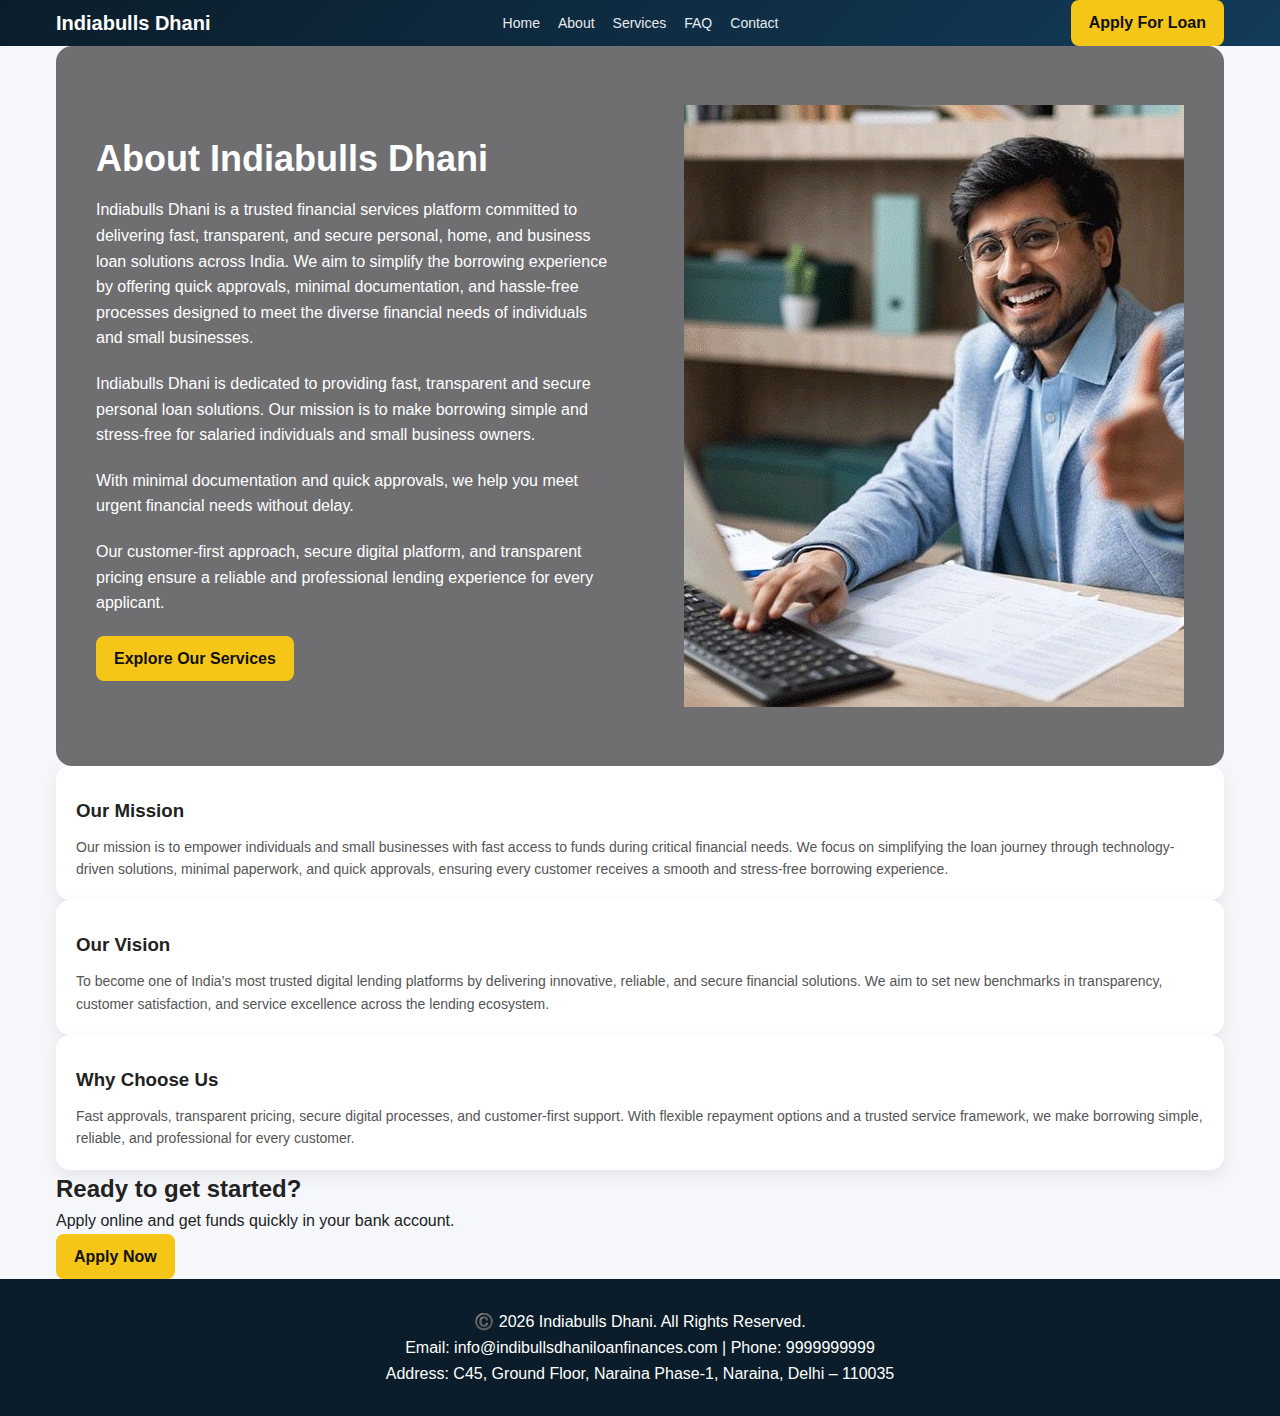
<file: about.html>
<!DOCTYPE html>
<html lang="en">
<head>
  <meta charset="UTF-8" />
  <title>About Us – Indiabulls Dhani</title>
  <meta name="viewport" content="width=device-width, initial-scale=1.0" />
  <meta name="description" content="Know more about Indiabulls Dhani – trusted partner for instant personal loans with fast approval and transparent process." />
  <link rel="stylesheet" href="assets/css/main.css" />
</head>
<body>

<header class="main-header">
  <div class="container" style="display:flex;justify-content:space-between;align-items:center;">
    <h2 style="color:#fff;margin:0;">Indiabulls Dhani</h2>
    <ul class="main-menu__list">
      <li><a href="index.html">Home</a></li>
      <li><a href="about.html" class="active">About</a></li>
      <li><a href="services.html">Services</a></li>
      <li><a href="faq.html">FAQ</a></li>
      <li><a href="contact.html">Contact</a></li>
    </ul>
    <a href="apply-now.html" class="thm-btn">Apply For Loan</a>
  </div>
</header>

<main class="container">
  <section class="hero">
    <div>
      <h1>About Indiabulls Dhani</h1>
      <p>Indiabulls Dhani is a trusted financial services platform committed to delivering fast, transparent, and secure personal, home, and business loan solutions across India. We aim to simplify the borrowing experience by offering quick approvals, minimal documentation, and hassle-free processes designed to meet the diverse financial needs of individuals and small businesses.</p>
      <p>
        Indiabulls Dhani is dedicated to providing fast, transparent and secure personal loan solutions.
        Our mission is to make borrowing simple and stress-free for salaried individuals and small business owners.
      </p>
      <p>
        With minimal documentation and quick approvals, we help you meet urgent financial needs without delay.
      </p>
      <p>Our customer-first approach, secure digital platform, and transparent pricing ensure a reliable and professional lending experience for every applicant.</p>
      <a href="services.html" class="thm-btn">Explore Our Services</a>
    </div>
    <img src="assets/images/about.jpg" alt="About Indiabulls Dhani" />
  </section>

  <section class="cards">
    <div class="card">
      <h3>Our Mission</h3>
      <p>Our mission is to empower individuals and small businesses with fast access to funds during critical financial needs. We focus on simplifying the loan journey through technology-driven solutions, minimal paperwork, and quick approvals, ensuring every customer receives a smooth and stress-free borrowing experience.</p>
    </div>
    <div class="card">
      <h3>Our Vision</h3>
      <p>To become one of India’s most trusted digital lending platforms by delivering innovative, reliable, and secure financial solutions. We aim to set new benchmarks in transparency, customer satisfaction, and service excellence across the lending ecosystem.</p>
    </div>
    <div class="card">
      <h3>Why Choose Us</h3>
      <p>Fast approvals, transparent pricing, secure digital processes, and customer-first support. With flexible repayment options and a trusted service framework, we make borrowing simple, reliable, and professional for every customer.</p>
    </div>
  </section>

  <section class="cta">
    <div>
      <h2>Ready to get started?</h2>
      <p>Apply online and get funds quickly in your bank account.</p>
    </div>
    <a href="apply-now.html" class="thm-btn">Apply Now</a>
  </section>
</main>

<footer class="site-footer">
  <p>
    ©️ 2026 Indiabulls Dhani. All Rights Reserved. <br/>
    Email: info@indibullsdhaniloanfinances.com | Phone: 9999999999 <br/>
    Address: C45, Ground Floor, Naraina Phase-1, Naraina, Delhi – 110035
  </p>
</footer>

<!-- ✅ FORM SUBMIT SUCCESS SCRIPT (COMMON FOR ALL PAGES) -->
<script>
  document.addEventListener("DOMContentLoaded", function () {
    const form = document.getElementById("applyForm");
    const successMsg = document.getElementById("successMsg");

    if (form) {
      form.addEventListener("submit", function (e) {
        e.preventDefault(); // page reload roke
        if (successMsg) {
          successMsg.style.display = "block";
        } else {
          alert("✅ Application submitted successfully! Our team will contact you shortly.");
        }
        form.reset(); // form clear
      });
    }
  });
</script>

</body>
</html>
</file>
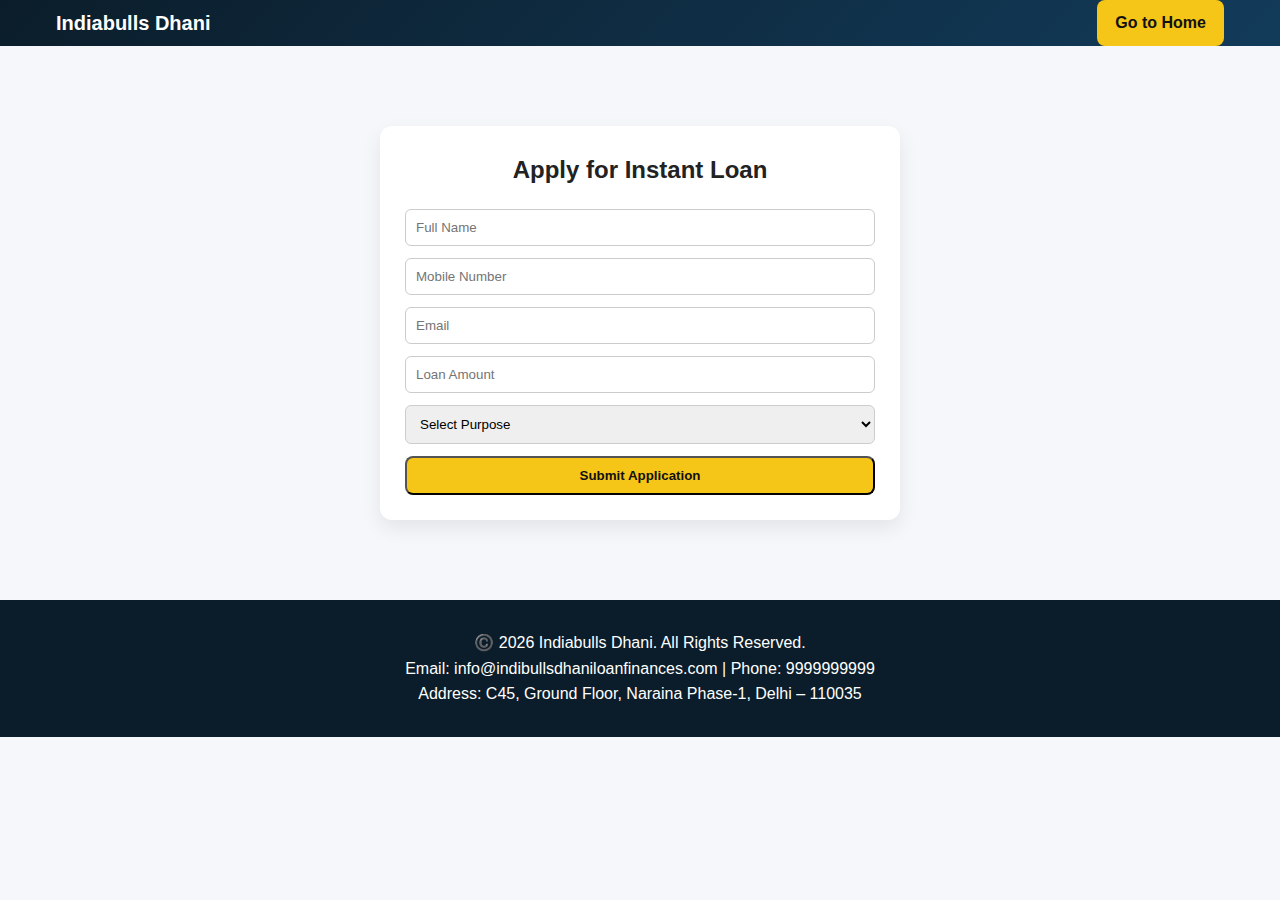
<file: apply-now.html>
<!DOCTYPE html>
<html lang="en">
<head>
  <meta charset="UTF-8" />
  <title>Apply Now – Indiabulls Dhani</title>
  <meta name="viewport" content="width=device-width, initial-scale=1.0"/>
  <link rel="stylesheet" href="assets/css/main.css" />

  <style>
    .form-box{max-width:520px;margin:80px auto;padding:25px;background:#fff;border-radius:12px;box-shadow:0 8px 20px rgba(0,0,0,.08)}
    .form-box h2{text-align:center;margin-bottom:20px}
    .form-group{margin-bottom:12px}
    .form-group input,.form-group select{width:100%;padding:10px;border:1px solid #ccc;border-radius:6px}
    .success-box{display:none;max-width:520px;margin:80px auto;padding:30px;border-radius:12px;background:#e8f7ee;color:#0a7b3f;text-align:center;box-shadow:0 8px 20px rgba(0,0,0,.08)}
  
  </style>
</head>
<body>

<header class="main-header">
  <div class="container" style="display:flex;justify-content:space-between;align-items:center;">
    <h2 style="color:#fff;margin:0;">Indiabulls Dhani</h2>
    <a href="index.html" class="thm-btn">Go to Home</a>
  </div>
</header>

<!-- FORM -->
<div class="form-box" id="applyFormBox">
  <h2>Apply for Instant Loan</h2>
  <form id="applyForm">
    <div class="form-group">
      <input type="text" placeholder="Full Name" required>
    </div>
    <div class="form-group">
      <input type="tel" placeholder="Mobile Number" required>
    </div>
    <div class="form-group">
      <input type="email" placeholder="Email" required>
    </div>
    <div class="form-group">
      <input type="number" placeholder="Loan Amount" required>
    </div>
    <div class="form-group">
      <select required>
        <option value="">Select Purpose</option>
        <option>Personal Loan</option>
        <option>Home Loan</option>
        <option>Business Loan</option>
      </select>
    </div>
    <button type="submit" class="thm-btn" style="width:100%">Submit Application</button>
  </form>
</div>

<!-- SUCCESS -->
<div class="success-box" id="successBox">
  <h2>🎉 Application Submitted!</h2>
  <p>Your loan application has been received successfully.</p>
  <p>Our team will contact you shortly.</p>
  <p id="timer">Redirecting back to Apply Form in 4 seconds...</p>
  <a href="apply-now.html" class="thm-btn">Apply Again</a>
</div>

<footer class="site-footer">
  <p>
    ©️ 2026 Indiabulls Dhani. All Rights Reserved. <br/>
    Email: info@indibullsdhaniloanfinances.com | Phone: 9999999999 <br/>
    Address: C45, Ground Floor, Naraina Phase-1, Delhi – 110035
  </p>
</footer>

<script>
  const form = document.getElementById("applyForm");
  const formBox = document.getElementById("applyFormBox");
  const successBox = document.getElementById("successBox");
  const timerText = document.getElementById("timer");

  form.onsubmit = function(e){
    e.preventDefault();

    // show success
    formBox.style.display = "none";
    successBox.style.display = "block";

    let sec = 4;
    timerText.innerText = "Redirecting back to Apply Form in " + sec + " seconds...";

    const countdown = setInterval(() => {
      sec--;
      timerText.innerText = "Redirecting back to Apply Form in " + sec + " seconds...";
      if(sec <= 0){
        clearInterval(countdown);
        window.location.href = "apply-now.html"; // reload form
      }
    }, 1000);
  };
</script>

</body>
</html>
</file>
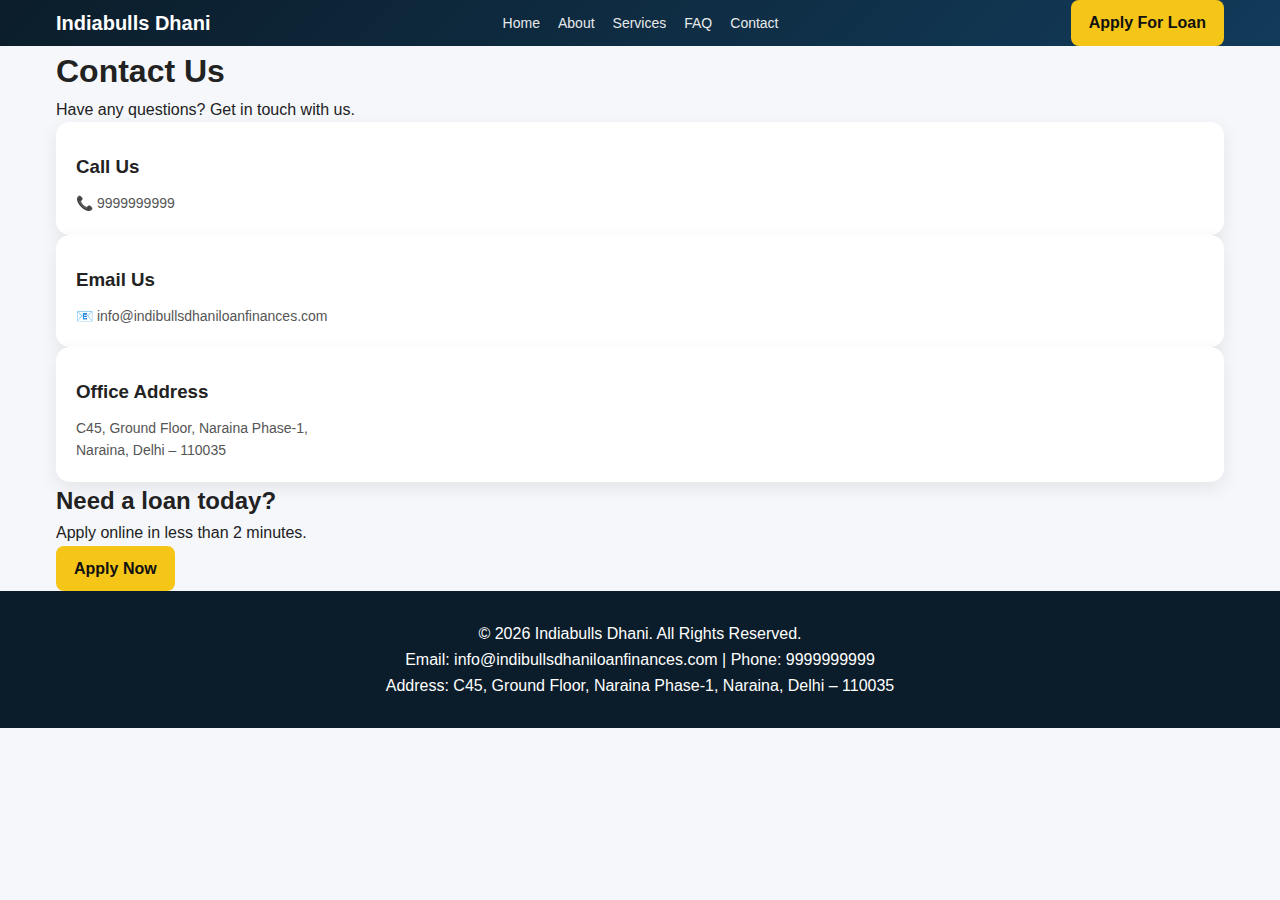
<file: contact.html>
<!DOCTYPE html>
<html lang="en">
<head>
  <meta charset="UTF-8" />
  <title>Contact Us – Indiabulls Dhani</title>
  <meta name="viewport" content="width=device-width, initial-scale=1.0" />
  <meta name="description" content="Contact Indiabulls Dhani for instant personal loan support. Call, email or visit our Delhi office." />
  <link rel="stylesheet" href="assets/css/main.css" />
</head>
<body>

<header class="main-header">
  <div class="container" style="display:flex;justify-content:space-between;align-items:center;">
    <h2 style="color:#fff;margin:0;">Indiabulls Dhani</h2>
    <ul class="main-menu__list">
      <li><a href="index.html">Home</a></li>
      <li><a href="about.html">About</a></li>
      <li><a href="services.html">Services</a></li>
      <li><a href="faq.html">FAQ</a></li>
      <li><a href="contact.html" class="active">Contact</a></li>
    </ul>
    <a href="apply-now.html" class="thm-btn">Apply For Loan</a>
  </div>
</header>

<main class="container">
  <h1>Contact Us</h1>
  <p>Have any questions? Get in touch with us.</p>

  <section class="cards">
    <div class="card">
      <h3>Call Us</h3>
      <p>📞 9999999999</p>
    </div>
    <div class="card">
      <h3>Email Us</h3>
      <p>📧 info@indibullsdhaniloanfinances.com</p>
    </div>
    <div class="card">
      <h3>Office Address</h3>
      <p>
        C45, Ground Floor, Naraina Phase-1,<br/>
        Naraina, Delhi – 110035
      </p>
    </div>
  </section>

  <section class="cta">
    <div>
      <h2>Need a loan today?</h2>
      <p>Apply online in less than 2 minutes.</p>
    </div>
    <a href="apply-now.html" class="thm-btn">Apply Now</a>
  </section>
</main>

<footer class="site-footer">
  <p>
    © 2026 Indiabulls Dhani. All Rights Reserved. <br/>
    Email: info@indibullsdhaniloanfinances.com | Phone: 9999999999 <br/>
    Address: C45, Ground Floor, Naraina Phase-1, Naraina, Delhi – 110035
  </p>
</footer>

<script src="js/custom.js"></script>
</body>
</html>
</file>
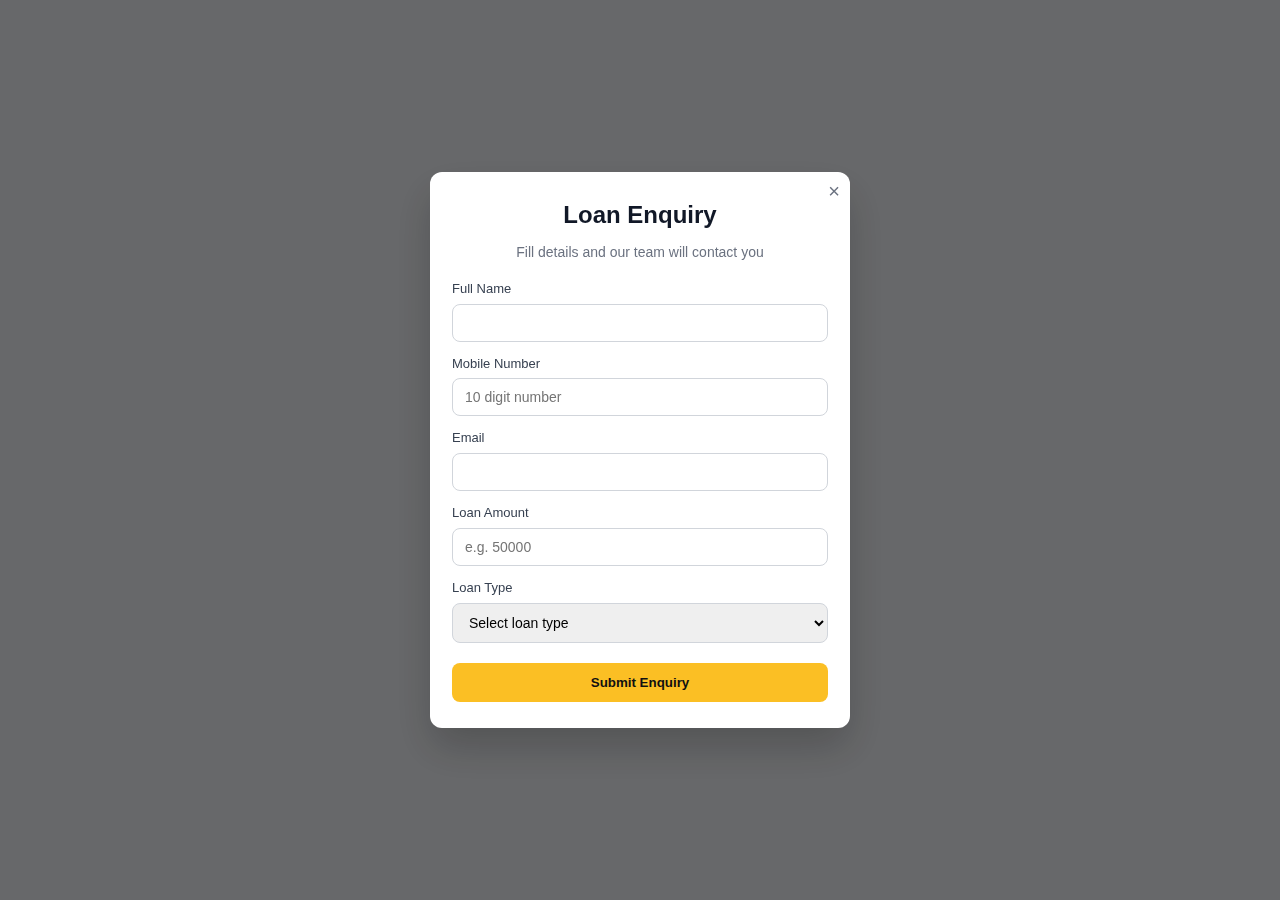
<file: enquiry.html>
<!DOCTYPE html>
<html lang="en">
<head>
  <meta charset="UTF-8">
  <title>Loan Enquiry – Indiabulls Dhani</title>
  <meta name="viewport" content="width=device-width, initial-scale=1.0">
  <link rel="stylesheet" href="assets/css/main.css">

  <style>
    body {
      margin: 0;
      min-height: 100vh;
      background: #e5e7eb; /* gray background */
      display: flex;
      align-items: center;
      justify-content: center;
      font-family: Arial, sans-serif;
    }

    /* Overlay */
    .overlay {
      position: fixed;
      inset: 0;
      background: rgba(0,0,0,0.55);
      display: flex;
      align-items: center;
      justify-content: center;
      padding: 20px;
    }

    /* Modal */
    .modal {
      background: #fff;
      width: 100%;
      max-width: 420px;
      border-radius: 12px;
      box-shadow: 0 20px 40px rgba(0,0,0,0.2);
      padding: 24px 22px 26px;
      position: relative;
      animation: pop .2s ease-out;
    }

    @keyframes pop {
      from { transform: scale(.95); opacity: 0; }
      to   { transform: scale(1); opacity: 1; }
    }

    .modal h2 {
      margin: 0 0 6px;
      text-align: center;
      color: #111827;
    }
    .modal p {
      margin: 0 0 16px;
      text-align: center;
      color: #6b7280;
      font-size: 14px;
    }

    .form-group { margin-bottom: 12px; }
    .form-group label {
      display: block;
      font-size: 13px;
      color: #374151;
      margin-bottom: 4px;
    }
    .form-group input,
    .form-group select {
      width: 100%;
      padding: 10px 12px;
      border-radius: 8px;
      border: 1px solid #d1d5db;
      font-size: 14px;
      outline: none;
    }
    .form-group input:focus,
    .form-group select:focus {
      border-color: #fbbf24; /* yellow focus */
      box-shadow: 0 0 0 2px rgba(251,191,36,.2);
    }

    .submit-btn {
      width: 100%;
      padding: 12px;
      border-radius: 8px;
      border: none;
      background: #fbbf24; /* yellow button */
      color: #111;
      font-weight: bold;
      cursor: pointer;
      margin-top: 8px;
    }
    .submit-btn:hover { filter: brightness(.95); }

    .close-btn {
      position: absolute;
      top: 8px;
      right: 10px;
      background: transparent;
      border: none;
      font-size: 20px;
      cursor: pointer;
      color: #6b7280;
    }

    .success {
      display: none;
      text-align: center;
      padding: 20px 10px 10px;
      color: #065f46;
      font-weight: bold;
    }
  </style>
</head>
<body>

<div class="overlay">
  <div class="modal">
    <button class="close-btn" onclick="goHome()">×</button>

    <h2>Loan Enquiry</h2>
    <p>Fill details and our team will contact you</p>

    <!-- 🔁 Apna Formspree link yahan lagana -->
    <form id="enquiryForm" 
          action="https://formspree.io/f/xxxxabcd" 
          method="POST" 
          target="hidden_iframe"
          onsubmit="handleSubmit()">

      <div class="form-group">
        <label>Full Name</label>
        <input type="text" name="name" required>
      </div>

      <div class="form-group">
        <label>Mobile Number</label>
        <input type="tel" name="mobile" pattern="[0-9]{10}" placeholder="10 digit number" required>
      </div>

      <div class="form-group">
        <label>Email</label>
        <input type="email" name="email">
      </div>

      <div class="form-group">
        <label>Loan Amount</label>
        <input type="number" name="amount" placeholder="e.g. 50000" required>
      </div>

      <div class="form-group">
        <label>Loan Type</label>
        <select name="loan_type" required>
          <option value="">Select loan type</option>
          <option value="Personal Loan">Personal Loan</option>
          <option value="Home Loan">Home Loan</option>
          <option value="Business Loan">Business Loan</option>
          <option value="Other Loan">Other Loan</option>
        </select>
      </div>

      <button type="submit" class="submit-btn">Submit Enquiry</button>
    </form>

    <iframe name="hidden_iframe" style="display:none;"></iframe>

    <div id="successMsg" class="success">
      ✅ Enquiry submitted! We will contact you shortly.
    </div>
  </div>
</div>

<script>
  function handleSubmit() {
    setTimeout(() => {
      document.getElementById("enquiryForm").style.display = "none";
      document.getElementById("successMsg").style.display = "block";
    }, 800);
  }

  function goHome() {
    window.location.href = "index.html";
  }
</script>

</body>
</html>
</file>
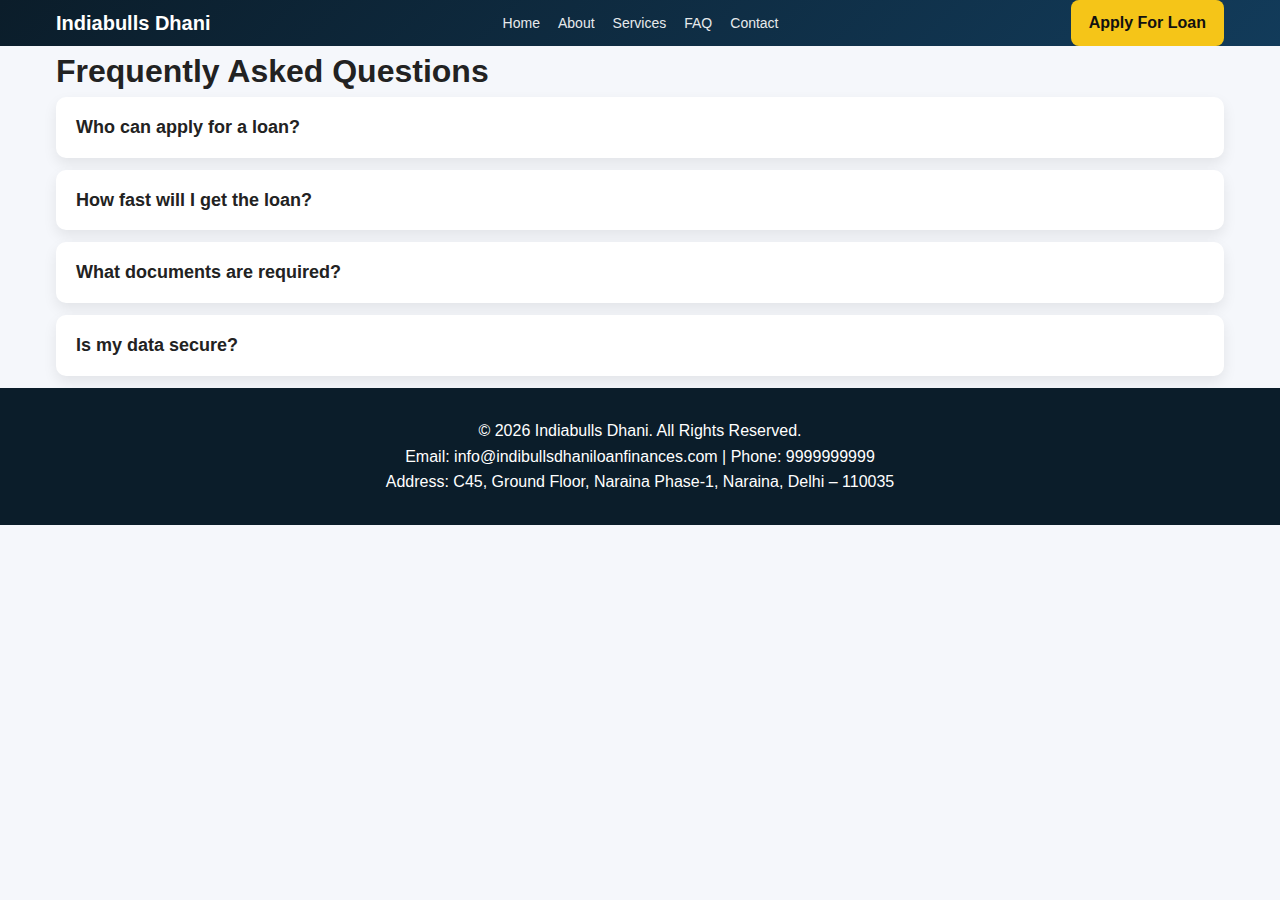
<file: faq.html>
<!DOCTYPE html>
<html lang="en">
<head>
  <meta charset="UTF-8" />
  <title>FAQ – Indiabulls Dhani</title>
  <meta name="viewport" content="width=device-width, initial-scale=1.0" />
  <meta name="description" content="Frequently Asked Questions about instant personal loans at Indiabulls Dhani." />
  <link rel="stylesheet" href="assets/css/main.css" />
  <style>
    .faq-item { background:#fff; padding:16px 20px; border-radius:10px; margin-bottom:12px; cursor:pointer; box-shadow:0 6px 14px rgba(0,0,0,0.08); }
    .faq-item h3 { margin:0; font-size:18px; }
    .faq-answer { display:none; margin-top:8px; color:#555; }
  </style>
</head>
<body>

<header class="main-header">
  <div class="container" style="display:flex;justify-content:space-between;align-items:center;">
    <h2 style="color:#fff;margin:0;">Indiabulls Dhani</h2>
    <ul class="main-menu__list">
      <li><a href="index.html">Home</a></li>
      <li><a href="about.html">About</a></li>
      <li><a href="services.html">Services</a></li>
      <li><a href="faq.html" class="active">FAQ</a></li>
      <li><a href="contact.html">Contact</a></li>
    </ul>
    <a href="apply-now.html" class="thm-btn">Apply For Loan</a>
  </div>
</header>

<main class="container">
  <h1>Frequently Asked Questions</h1>

  <div class="faq-item">
    <h3>Who can apply for a loan?</h3>
    <div class="faq-answer">Any salaried individual meeting our eligibility criteria can apply.</div>
  </div>

  <div class="faq-item">
    <h3>How fast will I get the loan?</h3>
    <div class="faq-answer">After approval, funds are usually disbursed within a few hours.</div>
  </div>

  <div class="faq-item">
    <h3>What documents are required?</h3>
    <div class="faq-answer">Basic KYC documents and proof of income are required.</div>
  </div>

  <div class="faq-item">
    <h3>Is my data secure?</h3>
    <div class="faq-answer">Yes, your data is protected using industry-standard security practices.</div>
  </div>
</main>

<footer class="site-footer">
  <p>
    © 2026 Indiabulls Dhani. All Rights Reserved. <br/>
    Email: info@indibullsdhaniloanfinances.com | Phone: 9999999999 <br/>
    Address: C45, Ground Floor, Naraina Phase-1, Naraina, Delhi – 110035
  </p>
</footer>

<script>
  document.querySelectorAll(".faq-item").forEach(item => {
    item.addEventListener("click", () => {
      const ans = item.querySelector(".faq-answer");
      ans.style.display = ans.style.display === "block" ? "none" : "block";
    });
  });
</script>
<script src="js/custom.js"></script>
</body>
</html>
</file>
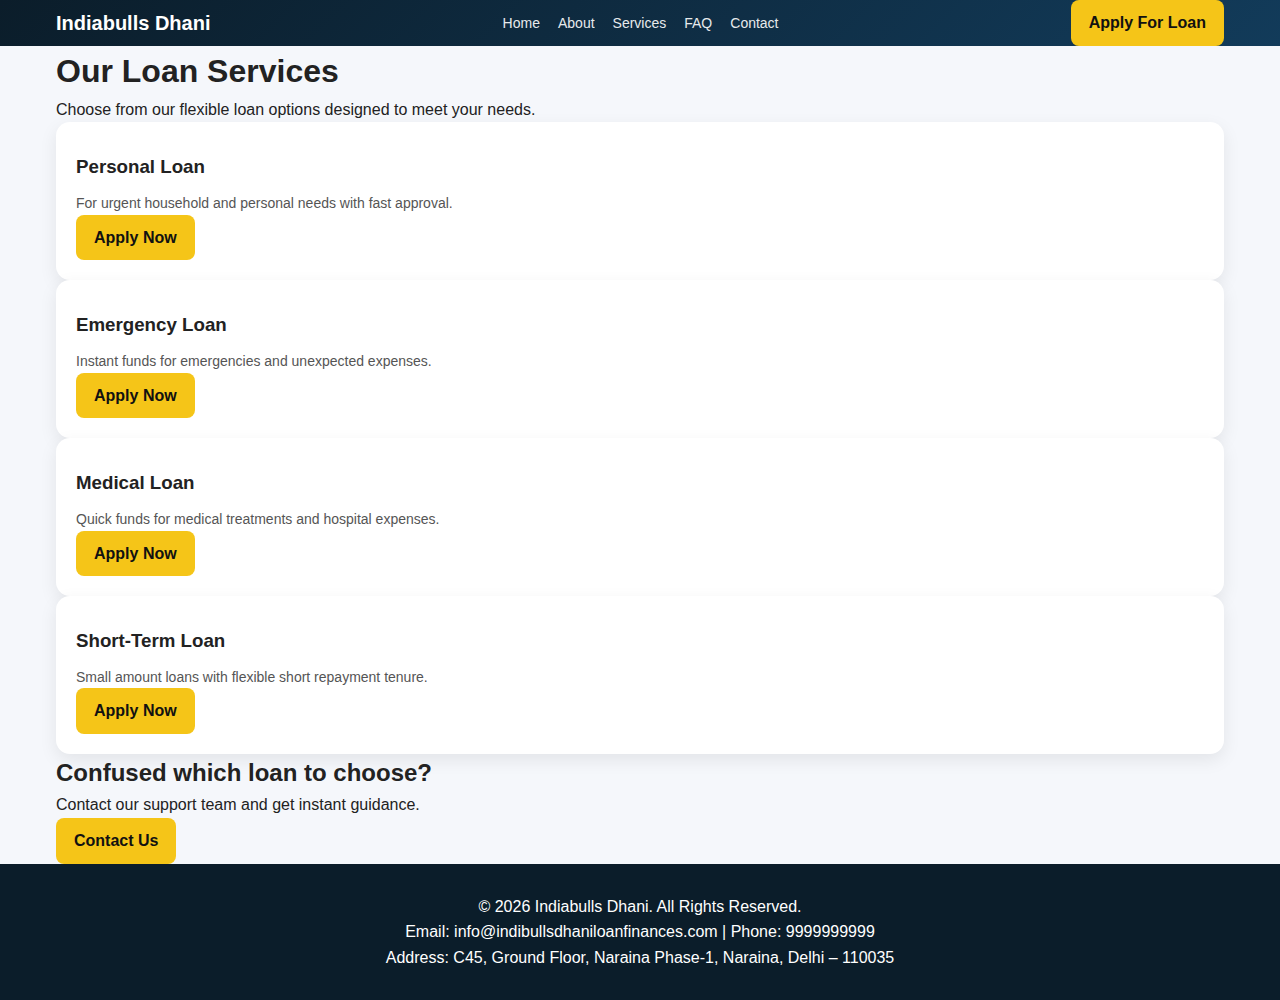
<file: services.html>
<!DOCTYPE html>
<html lang="en">
<head>
  <meta charset="UTF-8" />
  <title>Our Services – Indiabulls Dhani</title>
  <meta name="viewport" content="width=device-width, initial-scale=1.0" />
  <meta name="description" content="Explore personal loan services by Indiabulls Dhani. Emergency loans, medical loans, short-term loans with quick approval." />
  <link rel="stylesheet" href="assets/css/main.css" />
</head>
<body>

<header class="main-header">
  <div class="container" style="display:flex;justify-content:space-between;align-items:center;">
    <h2 style="color:#fff;margin:0;">Indiabulls Dhani</h2>
    <ul class="main-menu__list">
      <li><a href="index.html">Home</a></li>
      <li><a href="about.html">About</a></li>
      <li><a href="services.html" class="active">Services</a></li>
      <li><a href="faq.html">FAQ</a></li>
      <li><a href="contact.html">Contact</a></li>
    </ul>
    <a href="apply-now.html" class="thm-btn">Apply For Loan</a>
  </div>
</header>

<main class="container">
  <h1>Our Loan Services</h1>
  <p>Choose from our flexible loan options designed to meet your needs.</p>

  <section class="cards">
    <div class="card">
      <h3>Personal Loan</h3>
      <p>For urgent household and personal needs with fast approval.</p>
      <a href="apply-now.html" class="thm-btn">Apply Now</a>
    </div>

    <div class="card">
      <h3>Emergency Loan</h3>
      <p>Instant funds for emergencies and unexpected expenses.</p>
      <a href="apply-now.html" class="thm-btn">Apply Now</a>
    </div>

    <div class="card">
      <h3>Medical Loan</h3>
      <p>Quick funds for medical treatments and hospital expenses.</p>
      <a href="apply-now.html" class="thm-btn">Apply Now</a>
    </div>

    <div class="card">
      <h3>Short-Term Loan</h3>
      <p>Small amount loans with flexible short repayment tenure.</p>
      <a href="apply-now.html" class="thm-btn">Apply Now</a>
    </div>
  </section>

  <section class="cta">
    <div>
      <h2>Confused which loan to choose?</h2>
      <p>Contact our support team and get instant guidance.</p>
    </div>
    <a href="contact.html" class="thm-btn">Contact Us</a>
  </section>
</main>

<footer class="site-footer">
  <p>
    © 2026 Indiabulls Dhani. All Rights Reserved. <br/>
    Email: info@indibullsdhaniloanfinances.com | Phone: 9999999999 <br/>
    Address: C45, Ground Floor, Naraina Phase-1, Naraina, Delhi – 110035
  </p>
</footer>

<script src="js/custom.js"></script>
</body>
</html>
</file>
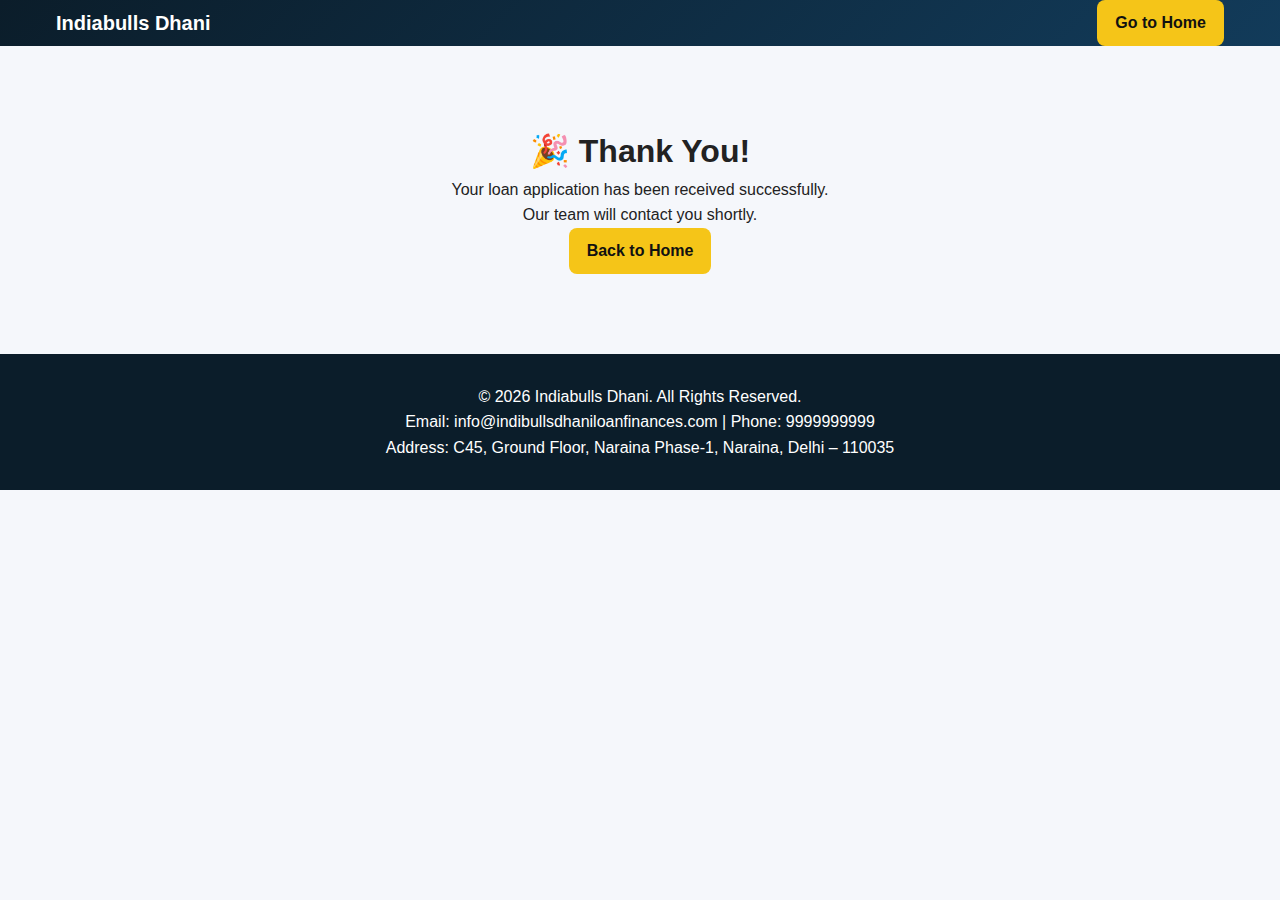
<file: thankyou.html>
<!DOCTYPE html>
<html lang="en">
<head>
  <meta charset="UTF-8" />
  <title>Thank You – Indiabulls Dhani</title>
  <meta name="viewport" content="width=device-width, initial-scale=1.0"/>
  <link rel="stylesheet" href="assets/css/main.css" />
</head>
<body>

<header class="main-header">
  <div class="container" style="display:flex;justify-content:space-between;align-items:center;">
    <h2 style="color:#fff;margin:0;">Indiabulls Dhani</h2>
    <a href="index.html" class="thm-btn">Go to Home</a>
  </div>
</header>

<main class="container" style="text-align:center;padding:80px 0;">
  <h1>🎉 Thank You!</h1>
  <p>Your loan application has been received successfully.</p>
  <p>Our team will contact you shortly.</p>
  <a href="index.html" class="thm-btn">Back to Home</a>
</main>

<footer class="site-footer">
  <p>
    © 2026 Indiabulls Dhani. All Rights Reserved. <br/>
    Email: info@indibullsdhaniloanfinances.com | Phone: 9999999999 <br/>
    Address: C45, Ground Floor, Naraina Phase-1, Naraina, Delhi – 110035
  </p>
</footer>

<script src="js/custom.js"></script>
</body>
</html>
</file>
<file: assets/css/main.css>
/* RESET */
*{margin:0;padding:0;box-sizing:border-box}
body{font-family:Arial,Helvetica,sans-serif;line-height:1.6;background:#f5f7fb;color:#222}
a{text-decoration:none;color:inherit}
ul{list-style:none}
img{max-width:100%;display:block}

/* CONTAINER */
.container{max-width:1200px;margin:auto;padding:0 16px}

/* HEADER */
.main-header{
  position:sticky;top:0;z-index:999;
  background:linear-gradient(135deg,#0b1d2a,#123b5a);
  color:#fff;
}
.main-header .nav{
  display:flex;align-items:center;justify-content:space-between;
  min-height:70px;
}
.main-header h2{font-size:20px;font-weight:700}

/* MENU */
.main-menu__list{display:flex;gap:18px;align-items:center}
.main-menu__list a{color:#fff;font-size:14px;opacity:.9}
.main-menu__list a:hover{opacity:1}

.thm-btn{
  background:#f5c518;color:#111;padding:10px 18px;
  border-radius:8px;font-weight:700;display:inline-block
}

/* HERO */
.hero{
  position:relative;
  min-height:80vh;
  display:flex;
  align-items:center;
  justify-content:space-between;
  gap:30px;
  padding:40px;
  color:#fff;
  background-size:cover;
  background-position:center;
  border-radius:16px;
  overflow:hidden;
}
.hero::before{
  content:"";
  position:absolute;inset:0;
  background:rgba(0,0,0,.55);
}
.hero > *{position:relative;z-index:1}
.hero h1{font-size:36px;margin-bottom:10px}
.hero p{max-width:520px;margin-bottom:20px}

/* SECTIONS */
.section{margin:60px auto}
.grid-3{display:grid;grid-template-columns:repeat(3,1fr);gap:20px}
.grid-2{display:grid;grid-template-columns:repeat(2,1fr);gap:20px}

.card{
  background:#fff;border-radius:14px;padding:20px;
  box-shadow:0 6px 18px rgba(0,0,0,.08)
}
.card h3{margin:10px 0}
.card p{font-size:14px;color:#555}

/* FEATURE LOGO */
.feature-logo{width:70px;margin:0 auto 10px}

/* FOOTER */
.site-footer{
  background:#0b1d2a;color:#fff;text-align:center;padding:30px 10px
}

/* FLOATING BUTTONS */
.float-call,.float-whatsapp{
  position:fixed;top:50%;transform:translateY(-50%);z-index:9999
}
.float-call{left:10px}
.float-whatsapp{right:10px}
.float-btn{
  display:flex;align-items:center;gap:6px;
  padding:10px 14px;border-radius:50px;
  color:#fff;font-weight:700;font-size:13px;
  box-shadow:0 6px 15px rgba(0,0,0,.25)
}
.call-btn{background:#0a9b2d}
.whatsapp-btn{background:#25D366}

/* ===== MOBILE MENU (SIDE DRAWER) ===== */
.menu-toggle{
  display:none;
  font-size:26px;
  cursor:pointer;
}
@media(max-width:768px){
  .menu-toggle{display:block;color:#fff}
  .main-menu__list{
    position:fixed;
    top:0;right:-260px;
    width:240px;height:100vh;
    background:#0b1d2a;
    flex-direction:column;
    padding:80px 20px;
    gap:20px;
    transition:.3s ease;
    z-index:9999;
  }
  .main-menu__list.active{right:0}
  .thm-btn{display:block;margin-top:10px;text-align:center}

  .hero{
    flex-direction:column;
    text-align:center;
    min-height:75vh;
  }
  .hero h1{font-size:26px}
  .grid-3,.grid-2{grid-template-columns:1fr}
}

/* FIX FLOAT BTN ON MOBILE */
@media(max-width:600px){
  .float-btn span{display:none}
}
@media (max-width: 768px){
  .main-header .thm-btn{
    display: none !important;
  }
}

/* ===== Mobile hero background fix (for #heroSlider) ===== */
@media (max-width: 768px) {
  #heroSlider {
    min-height: 85vh;
    background-size: cover !important;
    background-position: center center !important;
    background-repeat: no-repeat !important;
    bacground-color:#000;
  }
}
/* Desktop mode on mobile fix */
@media (max-width: 1024px) {
  #heroSlider {
    background-size: cover !important;
    background-position: center center !important;
  }
}
/* ===== MOBILE FIX (ONLY RESPONSIVE, NO DESIGN CHANGE) ===== */
@media (max-width: 768px) {

  body {
    overflow-x: hidden;
  }


  .thm-btn {
    display: inline-block;
    width: 100%;
    text-align: center;
  }

  /* Hero fix */
  .hero {
    min-height: auto !important;
    padding: 20px 12px !important;
    flex-direction: column !important;
    gap: 15px !important;
  }

  .hero h1 {
    font-size: 22px !important;
    line-height: 1.3;
  }

  .hero p {
    font-size: 14px !important;
  }

  /* Background image center */
  .hero::before,
  .hero {
    background-position: center !important;
    background-size: cover !important;
  }

  /* Cards grid */
  .grid-3,
  .grid-2 {
    grid-template-columns: 1fr !important;
  }

  /* Images responsive */
  img {
    max-width: 100% !important;
    height: auto !important;
  }
</file>
